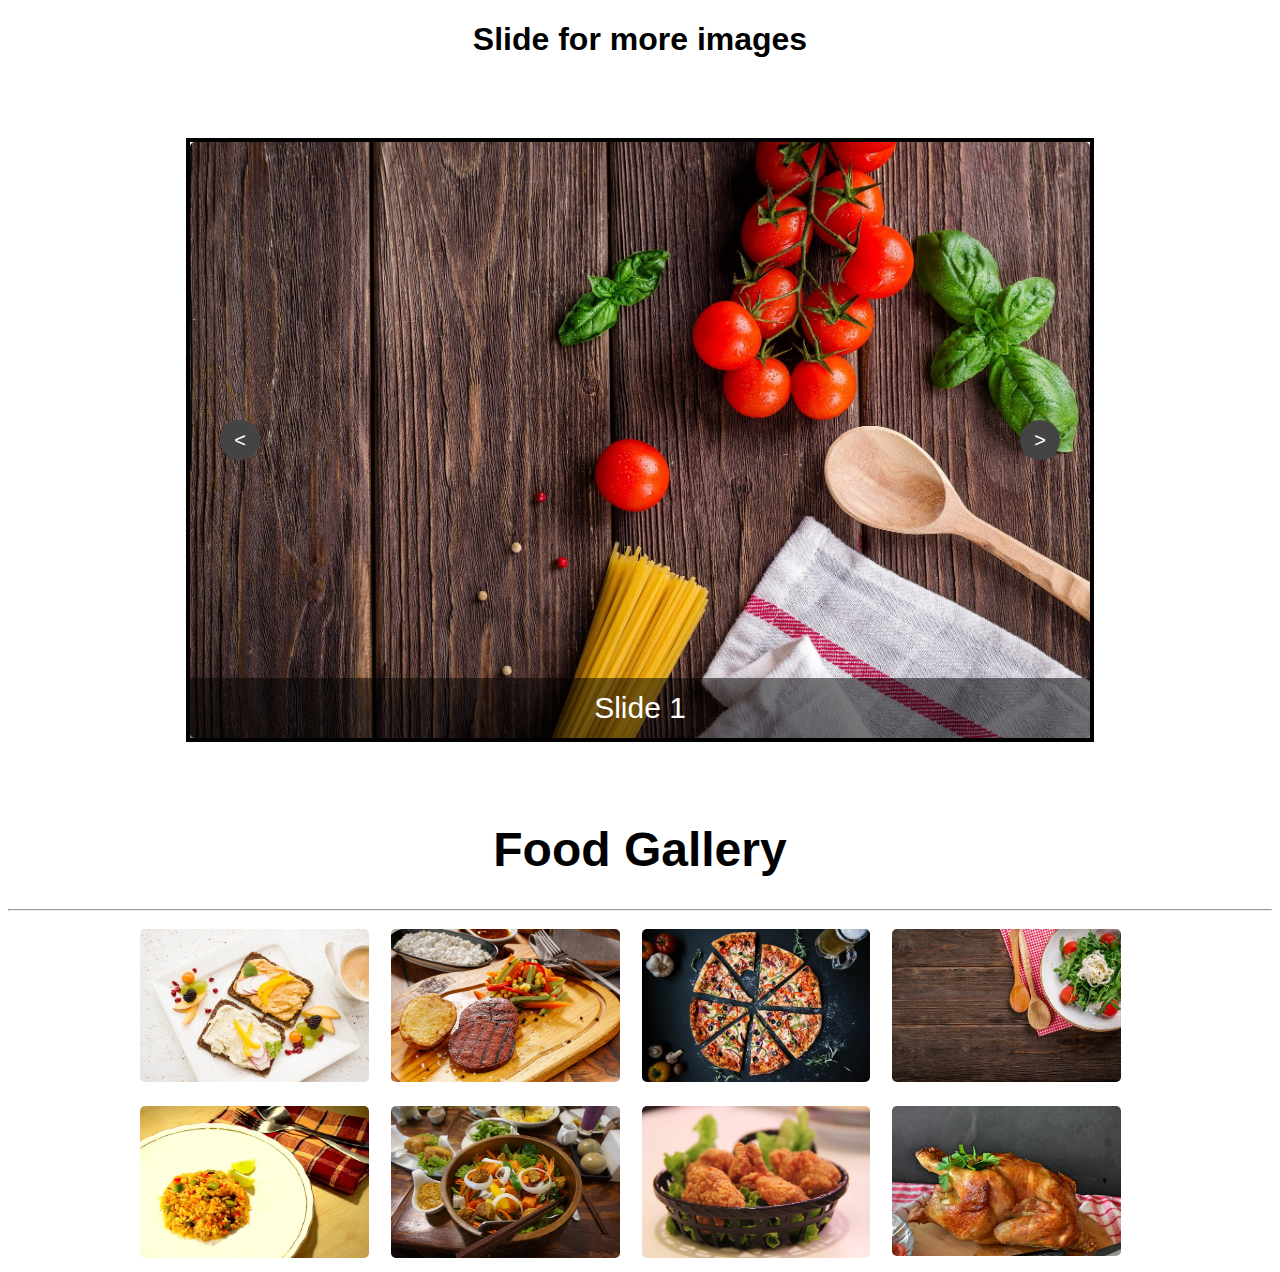
<file: client.html>
<!DOCTYPE html>
<html lang="en">
<head>
    <meta charset="UTF-8">
    <meta name="viewport" content="width=device-width, initial-scale=1.0">
    <link rel="stylesheet" href="client.css">
    
    <title>slider 1</title>
</head>
<body>
    <h1>Slide for more images</h1>
       <p> </p>
      
       <div class="slider">
          <div class="slider-items">
              <div  class="item active">
                 <img src="images\food.jpg" />
                 <div class="caption">
                    Slide 1
                 </div>
              </div>
              <div  class="item">
                 <img src="images\food1.jpg" />
                 <div class="caption">
                    Slide 2
                 </div>
              </div>
              <div  class="item">
                 <img src="images\food2.jpg" />
                 <div class="caption">
                    Slide 3
                 </div>
              </div>
              <div  class="item">
                <img src="images\food3.jpg" />
                <div class="caption">
                   Slide 4
                </div>
            </div>
             <div class="item">
                <img src="images\food5.jpg" />
                <div class="caption">
                   Slide 5
                </div>
            </div>
    
          </div>
            <!-- slider controls -->
              <div class="left-slide"><</div>
              <div class="right-slide">></div>
            <!-- slider controls -->
       </div>


       <header>
         <h1>Food Gallery</h1>
     </header>
     <hr/>
     <main>
         <div class="box"><img src="images\pic2.jpg"></div>
         <div class="box"><img src="images\lol.jpg"></div>
         <div class="box"><img src="images\pizza.jpg"></div>
         <div class="box"><img src="images\smallimg4.jpg"></div>
         <div class="box"><img src="images\smallimg5.jpg"></div>
         <div class="box"><img src="images\smallimg6.jpg"></div>
         <div class="box"><img src="images\smallimg7.jpg"></div>
         <div class="box"><img src="images\smallimg8.jpg"></div>
     </main>
    
       <script src="client.js"></script>
    </body>
    </html>
</file>
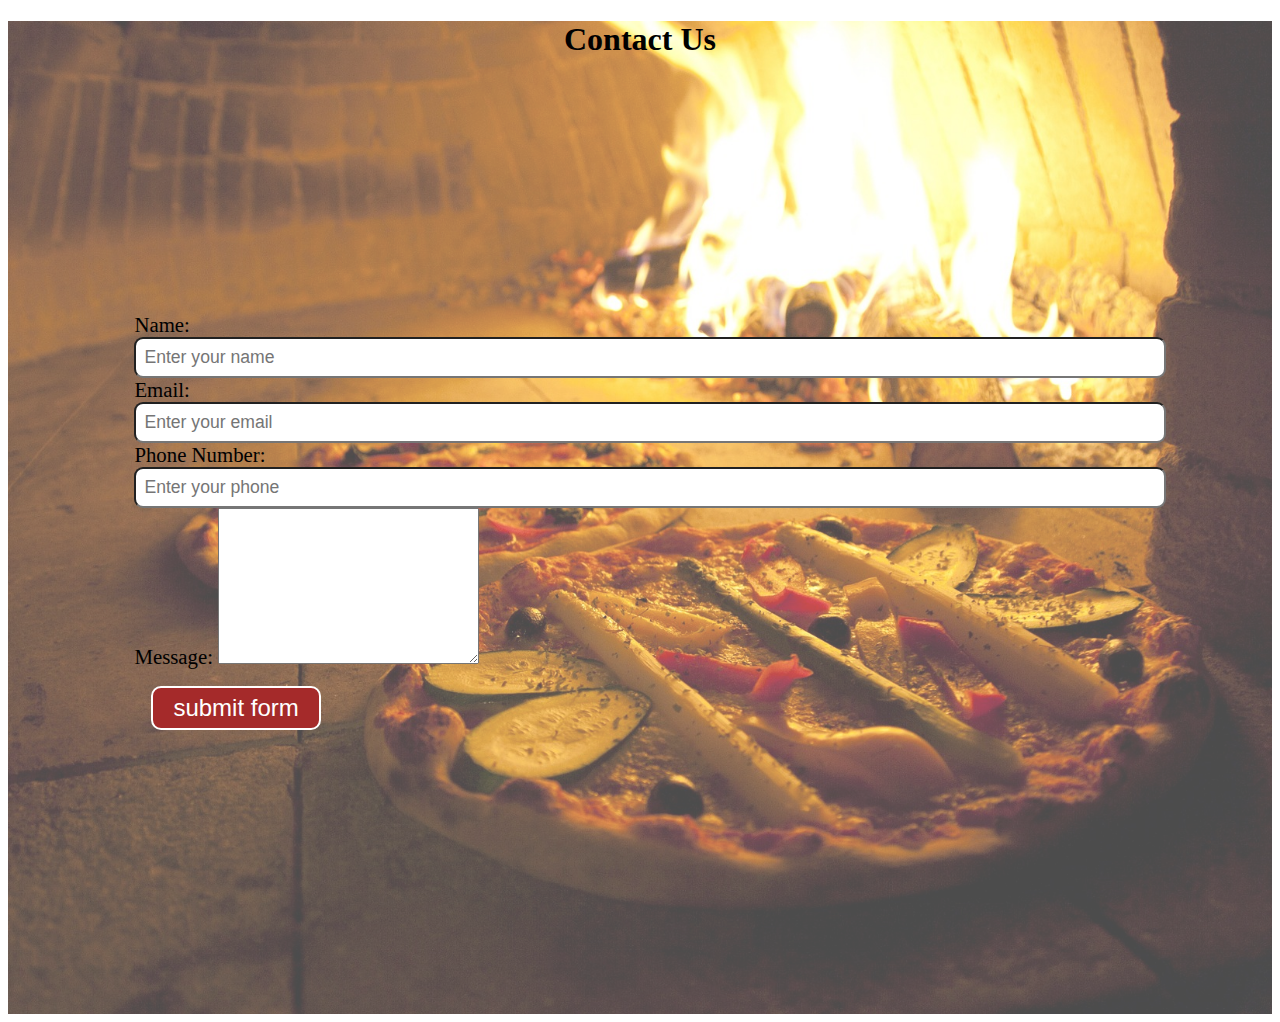
<file: contact.html>
<!DOCTYPE html>
<html lang="en">
<head>
    <meta charset="UTF-8">
    <meta name="viewport" content="width=device-width, initial-scale=1.0">
    <link rel="stylesheet" href="contact.css">
    <title>contact form</title>
</head>
<body>
    
</body>
</html>
<section id="contact">
        
    <h1 class="h-primary center">Contact Us</h1>
    <div id="contact-box">
        <form action="contact.php"method="POST" action="contact.php"on submit="return validate()">
            <div class="form-group">
                <label for="name">Name: </label>
                <input type="text" name="name" id="name" placeholder="Enter your name">
            </div>
            <div class="form-group">
                <label for="email">Email: </label>
                <input type="email" name="name" id="email" placeholder="Enter your email">
            </div>
            <div class="form-group">
                <label for="phone">Phone Number: </label>
                <input type="phone" name="name" id="phone" placeholder="Enter your phone">
            </div>
        
                <div class="form-group">
                    <label for="message">Message: </label>
                    <textarea name="message" id="message" cols="30" rows="10"></textarea>
                </div>
            <div class="form-group">
            <button class="btn">submit form</button>
            
            </div>
        
        </div>
        </form>
</file>
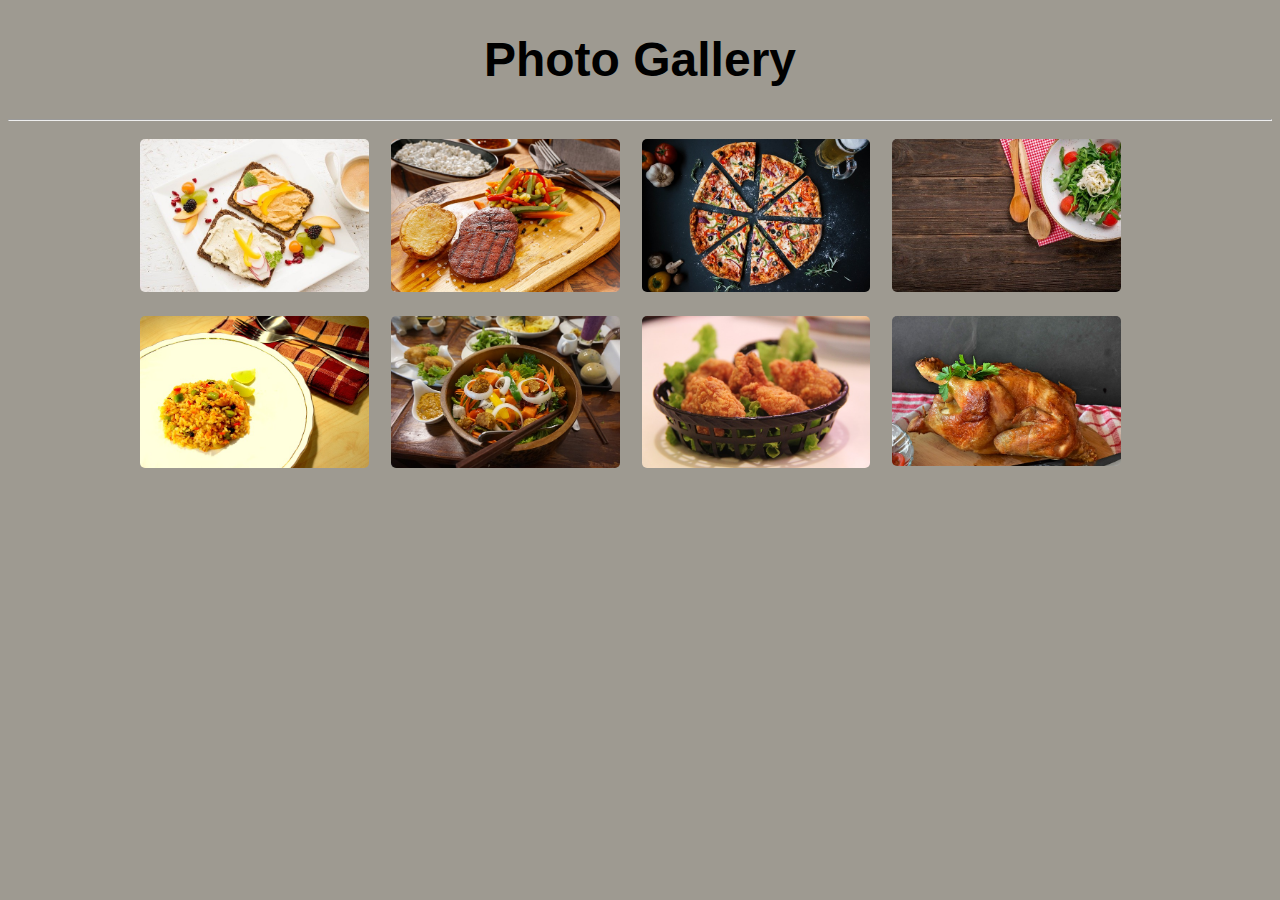
<file: gallery.html>
<!DOCTYPE html>
<html lang="en">
<head>
    <meta charset="UTF-8">
    <meta name="viewport" content="width=device-width, initial-scale=1.0">
    <link rel="stylesheet"href="gallery.css">
    <link href="https://fonts.googleapis.com/css?family=Baloo+Bhai|Bree+Serif&display=swap" rel="stylesheet">
    <title>food gallery</title>
</head>
<body>
    <header>
        <h1>Photo Gallery</h1>
    </header>
    <hr/>
    <main>
        <div class="box"><img src="images\pic2.jpg"></div>
        <div class="box"><img src="images\lol.jpg"></div>
        <div class="box"><img src="images\pizza.jpg"></div>
        <div class="box"><img src="images\smallimg4.jpg"></div>
        <div class="box"><img src="images\smallimg5.jpg"></div>
        <div class="box"><img src="images\smallimg6.jpg"></div>
        <div class="box"><img src="images\smallimg7.jpg"></div>
        <div class="box"><img src="images\smallimg8.jpg"></div>
    </main>
</body>
</html>
</file>
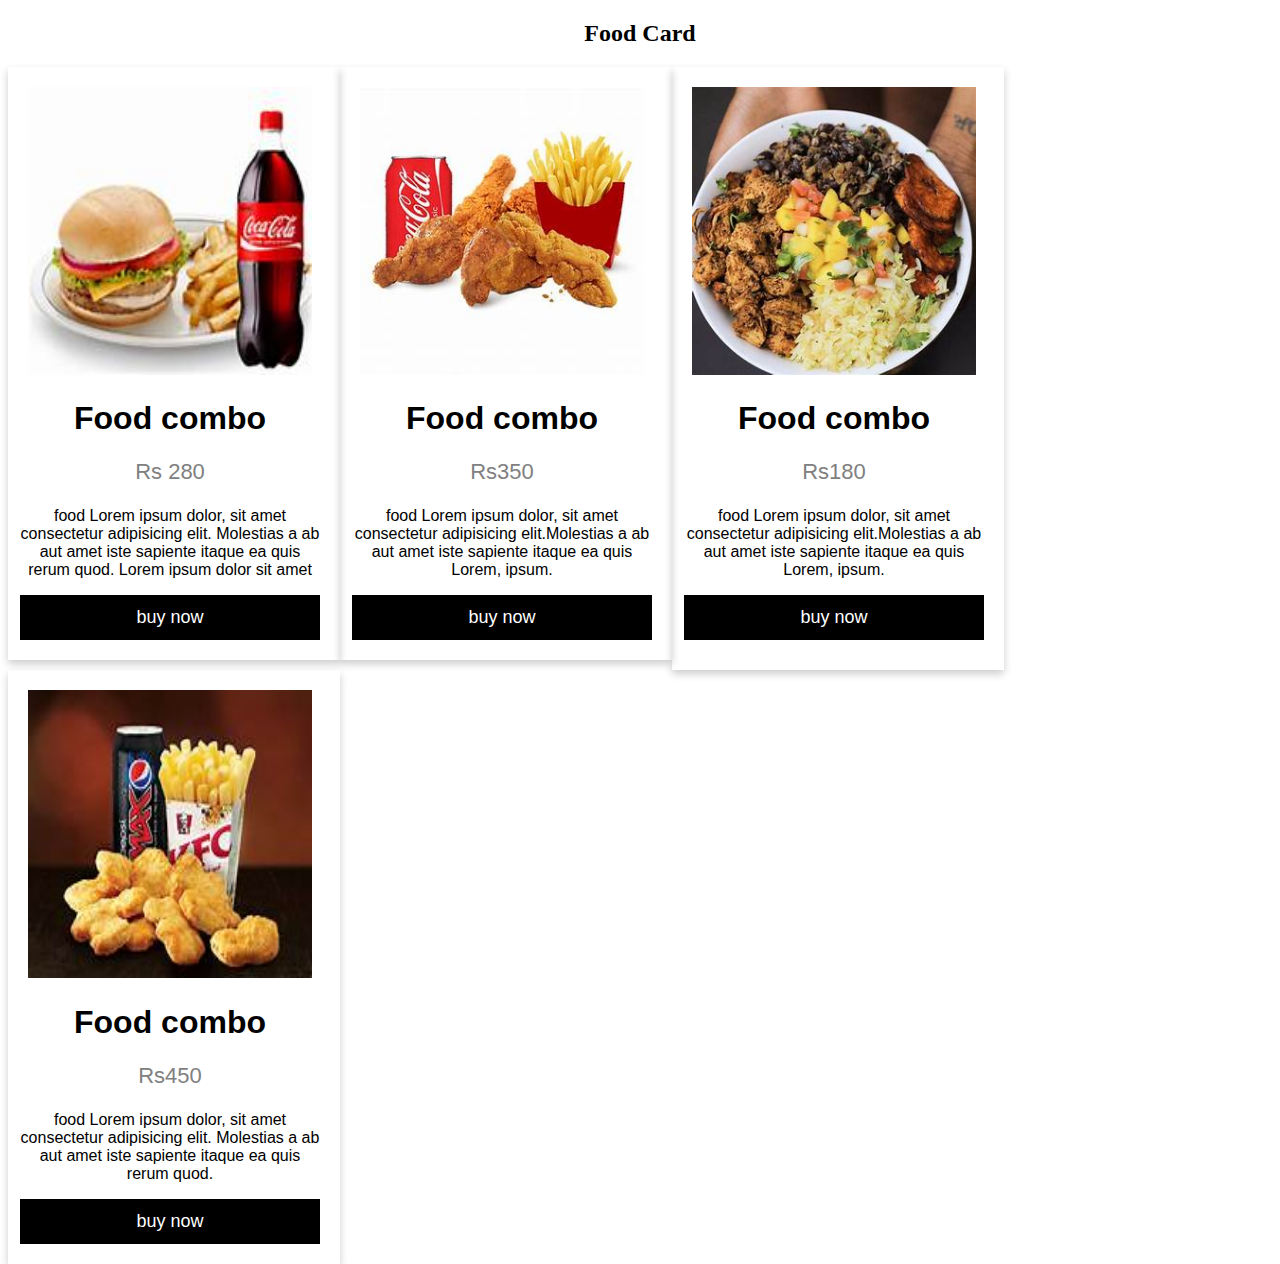
<file: registration.html>
<!DOCTYPE html>
<html>
<head>
<style>

.card {
  box-shadow: 0 4px 8px 0 rgba(0, 0, 0, 0.2);
  max-width: 300px;
  margin: auto;
  text-align: center;
  font-family: arial;
  display:block;
    float:left;
    width:30%;
    padding:20px;
    padding-left:12px;
    overflow: hidden;
    
}

.price {
  color: grey;
  font-size: 22px;
 
}

.card button {
  border: none;
  outline: 0;
  padding: 12px;
  color: white;
  background-color: #000;
  text-align: center;
  cursor: pointer;
  width: 100%;
  font-size: 18px;
}

.card button:hover {
  opacity: 0.7;
}

}
body{
    font-size:120%;
    background:rgb(29, 29, 49);
    flex:1;
}
.card img{
  height:288px;
  width:284px;
  margin:auto;
  overflow:hidden;
  
}
#b1{
    font-size:10px;
    color:black;
    
}
#c1{
    font-size:10px;
    color:black;
  
    

}
#d1{
    font-size:10px;
    color:black;
    
    
    

}
#click{
    font-size:10px;
    color:black;
  
    
    }

</style>
</head>
<body>
 

<h2 style="text-align:center"> Food Card</h2>

<div class="card">
  <img src="images/combo.jpg" alt="burger combo" height="284"width="284">
  <h1>Food combo</h1>
  <p class="price">Rs 280</p>
  <p>food Lorem ipsum dolor, sit amet consectetur adipisicing elit. Molestias a ab aut amet iste sapiente itaque ea quis rerum quod. Lorem ipsum dolor sit amet </p>
  <button onclick ="myFunction()">buy now</button></div>
  <p id="click"></p>
</div>

<div class="card">
  <img src="images/combo4.jpg" alt="chicken combo"height="284"width="284" >
  <h1>Food combo</h1>
  <p class="price">Rs350</p>
  <p>food Lorem ipsum dolor, sit amet consectetur adipisicing elit.Molestias a ab aut amet iste sapiente itaque ea quis Lorem, ipsum.</p>
 <button onclick ="myFunction()">buy now</button></div>
    <p id="d1"></p>
</div>

<div class="card">
  <img src="images/th.jfif" alt="Rice bowl"height="284"width="284" >
  <h1>Food combo</h1>
  <p class="price">Rs180</p>
  <p>food Lorem ipsum dolor, sit amet consectetur adipisicing elit.Molestias a ab aut amet iste sapiente itaque ea quis Lorem, ipsum.</p>
  <button onclick ="myFunction()">buy now</button>
  <p id="c1"></p>
  </div>

  <div class="card">
    <img src="images/combo6.jpg" alt="kfc bucket"height="284"width="284">
    <h1>Food combo</h1>
    <p class="price">Rs450</p>
    <p>food Lorem ipsum dolor, sit amet consectetur adipisicing elit. Molestias a ab aut amet iste sapiente itaque ea quis rerum quod.</p>
    <button onclick ="myFunction()">buy now</button></div>
     <p id="b1"></p>


    <script>
      function myFunction(){
        document.getElementById("click").innerHTML="DONE!!";
      }
      function myFunction(){
        document.getElementById("b1").innerHTML="DONE!!";
      }
      function myFunction(){
        document.getElementById("c1").innerHTML="DONE!!";
      }
      function myFunction(){
        document.getElementById("d1").innerHTML="DONE!!";
      }
    </script>
</body>
</html>
</file>
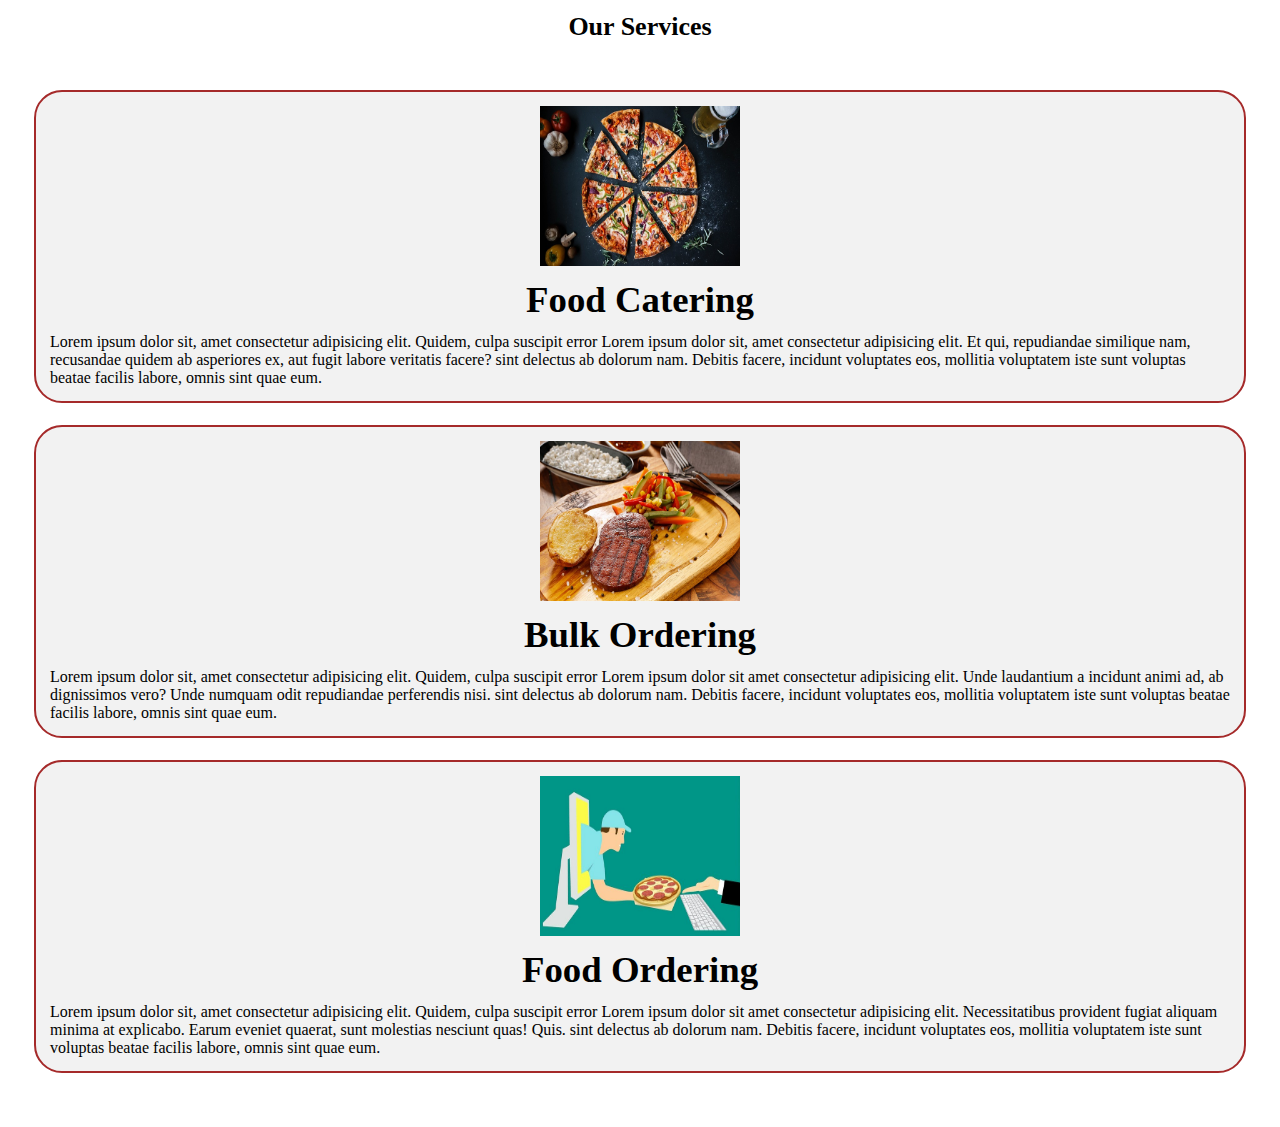
<file: services.html>
<!DOCTYPE html>
<html lang="en">
<head>
    <meta charset="UTF-8">
    <meta name="viewport" content="width=device-width, initial-scale=1.0">
    <link rel="stylesheet" href="services.css">
    <title>Our services</title>
</head>
<body>
    
</body>
</html>

<section id="services-container">
    <h1 class="h-primary center">Our Services</h1>
    <div id="services">
        <div class="box">
            <img src="images\pizza.jpg" width="200px">
            <h2 class="h-secondary center">Food Catering</h2>
            <p class="center">Lorem ipsum dolor sit, amet consectetur adipisicing elit. Quidem, culpa suscipit error
                Lorem ipsum dolor sit, amet consectetur adipisicing elit. Et qui, repudiandae similique nam, recusandae quidem ab asperiores ex, aut fugit labore veritatis facere?
                sint delectus ab dolorum nam. Debitis facere, incidunt voluptates eos, mollitia voluptatem iste sunt
                voluptas beatae facilis labore, omnis sint quae eum.</p>
        </div>
        <div class="box">
            <img src="images\lol.jpg" width="200px">
            <h2 class="h-secondary center">Bulk Ordering</h2>
            <p class="center">Lorem ipsum dolor sit, amet consectetur adipisicing elit. Quidem, culpa suscipit error
                Lorem ipsum dolor sit amet consectetur adipisicing elit. Unde laudantium a incidunt animi ad, ab dignissimos vero? Unde numquam odit repudiandae perferendis nisi.

                sint delectus ab dolorum nam. Debitis facere, incidunt voluptates eos, mollitia voluptatem iste sunt
                voluptas beatae facilis labore, omnis sint quae eum.</p>
        </div>
        <div class="box">
            <img src="images\pic1.jpg" width="200px">
            <h2 class="h-secondary center">Food Ordering</h2>
            <p class="center">Lorem ipsum dolor sit, amet consectetur adipisicing elit. Quidem, culpa suscipit error
                Lorem ipsum dolor sit amet consectetur adipisicing elit. Necessitatibus provident fugiat aliquam minima at explicabo. Earum eveniet quaerat, sunt molestias nesciunt quas! Quis.
                sint delectus ab dolorum nam. Debitis facere, incidunt voluptates eos, mollitia voluptatem iste sunt
                voluptas beatae facilis labore, omnis sint quae eum.</p>
        </div>
    </div>
</section>
</file>
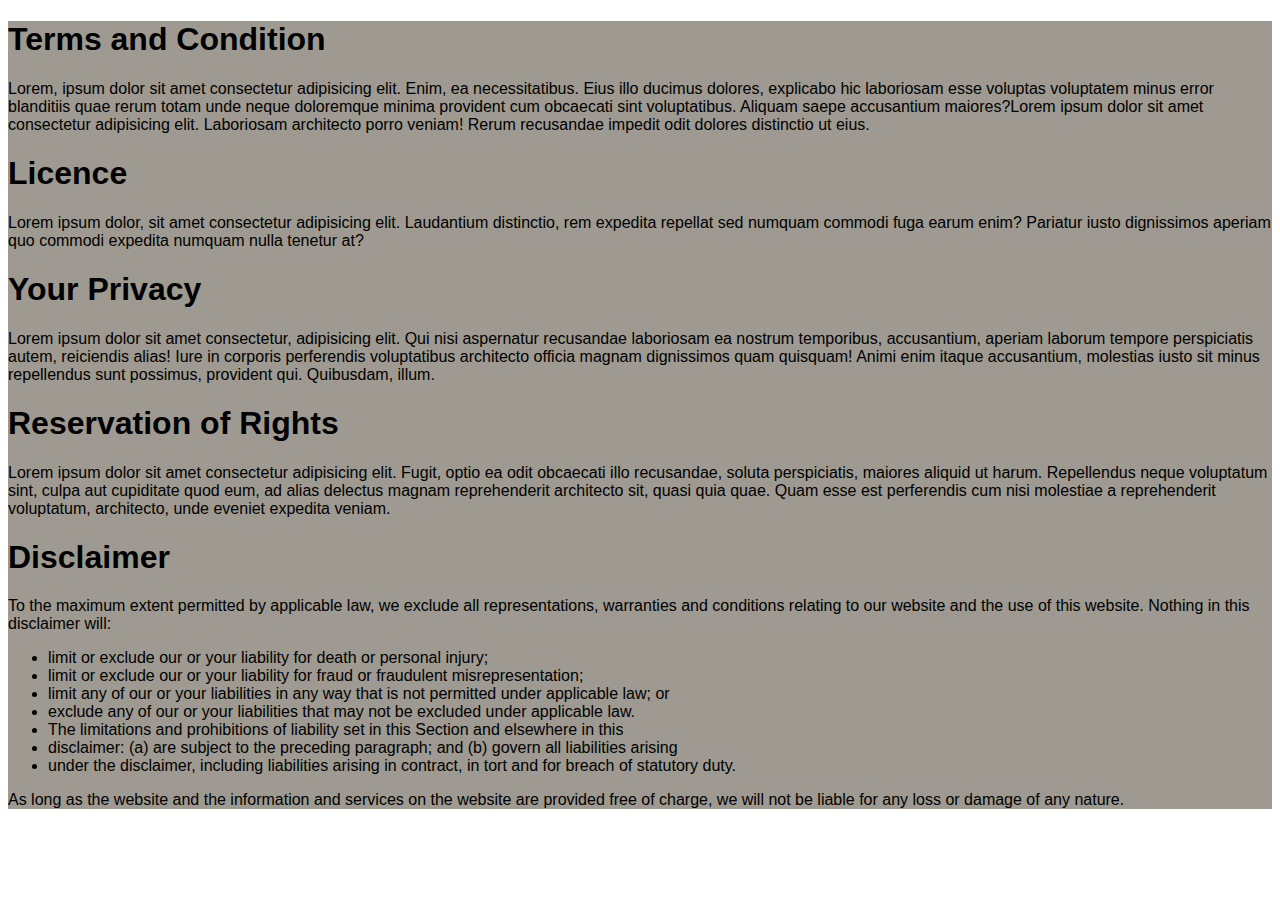
<file: terms.html>
<!DOCTYPE html>
<html lang="en">
<head>
    <meta charset="UTF-8">
    <meta name="viewport" content="width=device-width, initial-scale=1.0">
    <title>Terms and Condition</title>
    <style>
        .terms{
            margin:auto;
            font-family:sans-serif;
            background:rgb(158, 154, 145);
        }
    </style>
</head>
<body>
    <div class="terms">
    <h1>Terms and Condition</h1>
    <p>Lorem, ipsum dolor sit amet consectetur adipisicing elit. Enim, ea necessitatibus. Eius illo ducimus dolores, explicabo hic laboriosam esse voluptas voluptatem minus error blanditiis quae rerum totam unde neque doloremque minima provident cum obcaecati sint voluptatibus. Aliquam saepe accusantium maiores?Lorem ipsum dolor sit amet consectetur adipisicing elit. Laboriosam architecto porro veniam! Rerum recusandae impedit odit dolores distinctio ut eius.</p>

    <h1>Licence</h1>
    <p>Lorem ipsum dolor, sit amet consectetur adipisicing elit. Laudantium distinctio, rem expedita repellat sed numquam commodi fuga earum enim? Pariatur iusto dignissimos aperiam quo commodi expedita numquam nulla tenetur at?</p>

    <h1>Your Privacy</h1>
    <p>Lorem ipsum dolor sit amet consectetur, adipisicing elit. Qui nisi aspernatur recusandae laboriosam ea nostrum temporibus, accusantium, aperiam laborum tempore perspiciatis autem, reiciendis alias! Iure in corporis perferendis voluptatibus architecto officia magnam dignissimos quam quisquam! Animi enim itaque accusantium, molestias iusto sit minus repellendus sunt possimus, provident qui. Quibusdam, illum.</p>

    <h1>Reservation of Rights</h1>
    <p>Lorem ipsum dolor sit amet consectetur adipisicing elit. Fugit, optio ea odit obcaecati illo recusandae, soluta perspiciatis, maiores aliquid ut harum. Repellendus neque voluptatum sint, culpa aut cupiditate quod eum, ad alias delectus magnam reprehenderit architecto sit, quasi quia quae. Quam esse est perferendis cum nisi molestiae a reprehenderit voluptatum, architecto, unde eveniet expedita veniam.

      <h1>Disclaimer</h1>  
      <p>To the maximum extent permitted by applicable law, we exclude all representations, warranties and conditions relating to our website and the use of this website. Nothing in this disclaimer will:
       <ul>
       <li>limit or exclude our or your liability for death or personal injury;</li>
        <li> limit or exclude our or your liability for fraud or fraudulent misrepresentation;</li>
         <li> limit any of our or your liabilities in any way that is not permitted under applicable law; or</li>
         <li> exclude any of our or your liabilities that may not be excluded under applicable law.</li>
         <li> The limitations and prohibitions of liability set in this Section and elsewhere in this </li>
         <li>disclaimer: (a) are subject to the preceding paragraph; and (b) govern all liabilities arising</li>
          <li>under the disclaimer, including liabilities arising in contract, in tort and for breach of statutory duty.</li>
        </ul>
        
        As long as the website and the information and services on the website are provided free of charge, we will not be liable for any loss or damage of any nature.</p>
    </p>
</div>
</body>
</html>
</file>
<file: client.css>
h1{
   text-align:center;
}
 p{
  text-align:center;
}


    body{
	background-color: white;
	font-family: sans-serif;
}

.slider{
	max-width: 900px;
	border:4px solid black;
	margin:80px auto;
	position: relative;
	overflow: hidden;
}

.slider .left-slide,.slider .right-slide{
  position: absolute;
  height: 40px;
  width: 40px;
  background-color: #444444;
  border-radius: 50%;
  color:#ffffff;
  font-size: 20px;
  top:50%;
  cursor: pointer;
  margin-top: -20px;
  text-align: center;
  line-height: 40px;
  
}
.slider .left-slide:hover,.slider .right-slide:hover{
 box-shadow: 0px 0px 10px black;
 background-color: #29a8e2;
}

.slider .left-slide{
	left: 30px;
}
.slider .right-slide{
	right: 30px;
}
.slider .slider-items .item img{
	max-width: 100%;
	display: block;
	animation:zoom 1s ease;
}

@keyframes zoom{
	0%{transform: scale(2);opacity: 0}
	50%{transform: scale(2);}
	100%{transform: scale(1);opacity:1}
}
.slider .slider-items .item{
	display: none;
	position: relative;
}
.slider .slider-items .item .caption{
position: absolute;
width: 100%;
height: 60px;
bottom: 0px;
left: 0px;
background-color: rgba(0,0,0,.5);
line-height: 60px;
text-align: center;
color: #ffffff;
font-size: 30px;

}

.slider .slider-items .item.active{
	display: block;
}

header{
    font-size:24px;
    font-family:'Segoe UI', Tahoma, Geneva, Verdana, sans-serif;
    text-align:center;
}
.box{
    display:block;
    float:left;
    width:20%;
    padding:10px;
    padding-left:12px;
    overflow: hidden;
}
img{
    width:100%;
    border-radius:5px;

}
main{
    margin-left:120px;
    
}
img:hover{
    transform:scale(2,2);
    transition: .3s transform;
    border-radius:5px;

}
</file>
<file: contact.css>
#contact{
    position: relative;

}
h1{
    text-align:center;
}
#contact::before{
    content: "";
    position: absolute;
    width: 100%;
    height: 100%;
    z-index: -1;
    opacity: 0.7;
    background: url('images/fooood.jpg') no-repeat center center/cover;

}
#demo{
    font-size:40px;
    color:black;
    text-align:center;
}
#contact-box{
    display: flex;
    justify-content: center;
    align-items: center;
    padding-bottom: 34px;
    height:100vh;
}
#contact-box input{
    width: 100%;
    padding: 0.5rem;
    border-radius: 9px;
    font-size: 1.1rem;
} 

#contact-box form{
    width: 40%;
}
.btn{
    text-align: center;

    padding: 6px 20px;
    border: 2px solid white;
    background-color: brown;
    color: white;
    margin: 17px;
    font-size: 1.5rem;
    border-radius: 10px;
    cursor:pointer;
}

#contact-box label{
   font-size: 1.3rem;
   font-family: 'Bree Serif', serif;

}
#contact-box form{
    width:80%;
}
</file>
<file: gallery.css>
header{
    font-size:24px;
    font-family:'Segoe UI', Tahoma, Geneva, Verdana, sans-serif;
    text-align:center;
    background:rgb(158, 154, 145);
}
.box{
    display:block;
    float:left;
    width:20%;
    padding:10px;
    padding-left:12px;
    overflow: hidden;
    
}
img{
    width:100%;
    border-radius:5px;

}
main{
    margin-left:120px;
    
    
}
img:hover{
    transform:scale(2,2);
    transition: .3s transform;
    border-radius:5px;

}
body{
    background:rgb(158, 154, 145);
}
</file>
<file: services.css>
*{
    margin: 0;
    padding: 0;
}

#services{
    flex-direction: column;
    
}


#services .box { 
    padding: 14px;
    margin: 2px 0px; 
    margin-bottom: 20px;
}
#services{
     margin: 34px;
    display: flex;
}
#services .box{ 
    border: 2px solid brown;
    padding: 34px;
    margin: 2px 55px;
    border-radius: 28px;
    background: #f2f2f2;
    margin-bottom: 20px;
}

#services .box img{ 
   height: 160px;
   margin: auto;
   display: block;
}

#services .box p{
    font-family: 'Bree Serif', serif;

} 
body{
	background-color: white;
	font-family: sans-serif;
}
#services{
    flex-direction: column;
}

#services .box { 
    padding: 14px;
    margin: 2px 0px; 
    margin-bottom: 20px;
}
.h-primary{
    font-family: 'Bree Serif', serif;
    font-size: 3.8rem;
    padding: 12px;
}

.h-secondary{
    font-family: 'Bree Serif', serif;
    font-size: 2.3rem;
    padding: 12px;
    text-align:center;
}

.h-primary{
    font-size:26px;
    text-align:center;
}
#logo{
    margin: 10px 34px;
}

#logo img{
    height: 59px;
    margin: 3px 6px;
}
</file>
